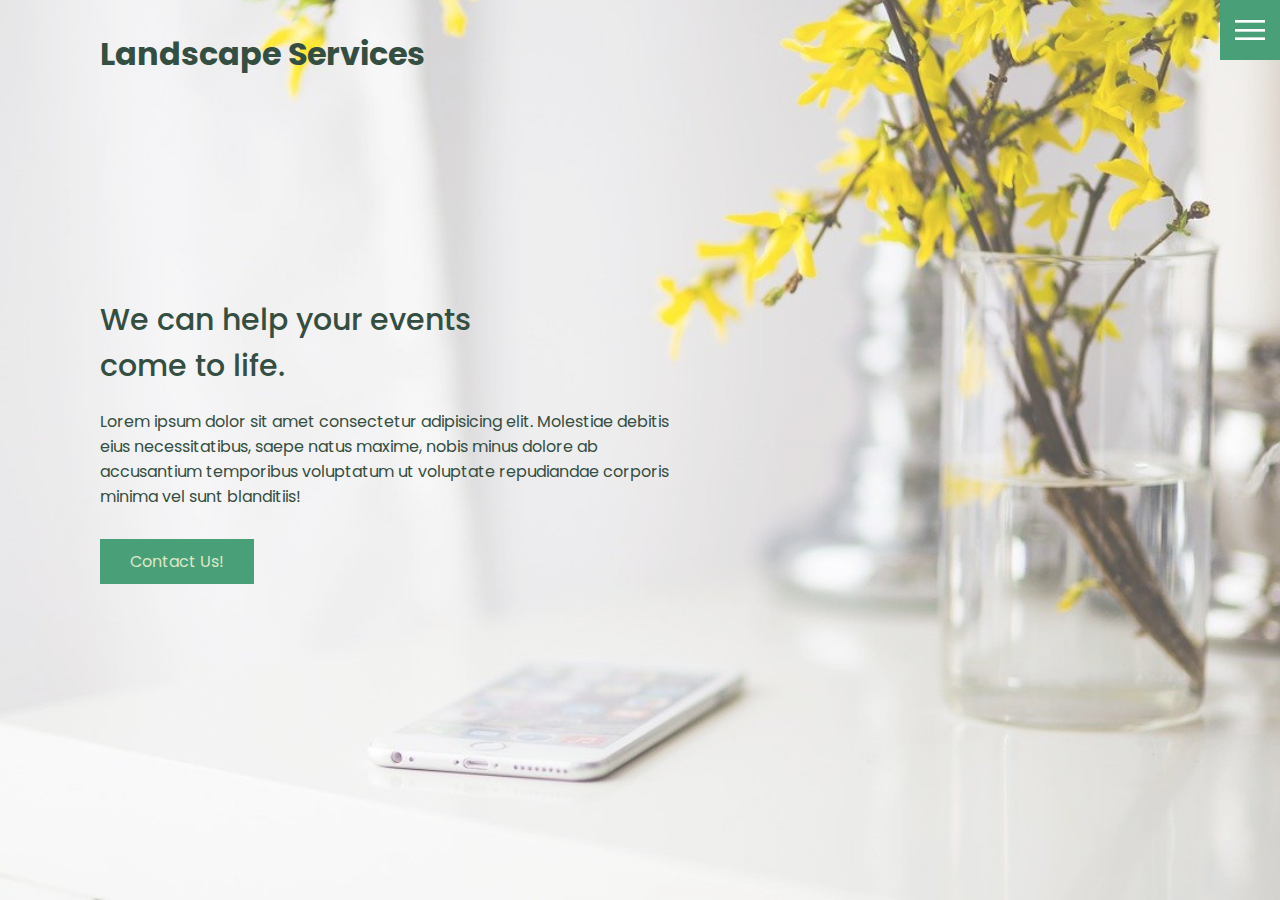
<file: index.html>
<!DOCTYPE html>
<html lang="en">
  <head>
    <meta charset="UTF-8" />
    <meta http-equiv="X-UA-Compatible" content="IE=edge" />
    <meta name="viewport" content="width=device-width, initial-scale=1.0" />
    <link rel="stylesheet" href="styles.css" />
    <title>Landscape Company</title>
  </head>
  <body>
    <header>
      <div class="logo">Landscape Services</div>
      <div class="toggle"></div>
      <div class="navigation">
        <ul>
          <li><a href="index.html">Home</a></li>
          <li><a href="services.html">Services</a></li>
          <li><a href="about.html">About</a></li>
          <li><a href="contact.html">Contact</a></li>
        </ul>
        <div class="social-bar">
          <ul>
            <li>
              <a href="https://facebook.com">
                <img src="images/facebook.png" alt="Facebook" target="_blank" />
              </a>
            </li>
            <li>
              <a href="https://twitter.com">
                <img src="images/twitter.png" alt="Twitter" target="_blank" />
              </a>
            </li>
            <li>
              <a href="https://instagram.com">
                <img
                  src="images/instagram.png"
                  alt="Instagram"
                  target="_blank"
                />
              </a>
            </li>
          </ul>
          <a href="mailto:you@email.com" class="email-icon">
            <img src="images/email.png" alt="email" />
          </a>
        </div>
      </div>
    </header>
    <section class="home">
      <img src="images/backup1.jpg" class="home-img" alt="home-img" />
      <div class="home-content">
        <h1>
          We can help your events <br />
          come to life.
        </h1>
        <p>
          Lorem ipsum dolor sit amet consectetur adipisicing elit. Molestiae
          debitis eius necessitatibus, saepe natus maxime, nobis minus dolore ab
          accusantium temporibus voluptatum ut voluptate repudiandae corporis
          minima vel sunt blanditiis!
        </p>
        <a class="btn" href="contact.html">Contact Us!</a>
      </div>
    </section>
    <script src="app.js"></script>
  </body>
</html>
</file>
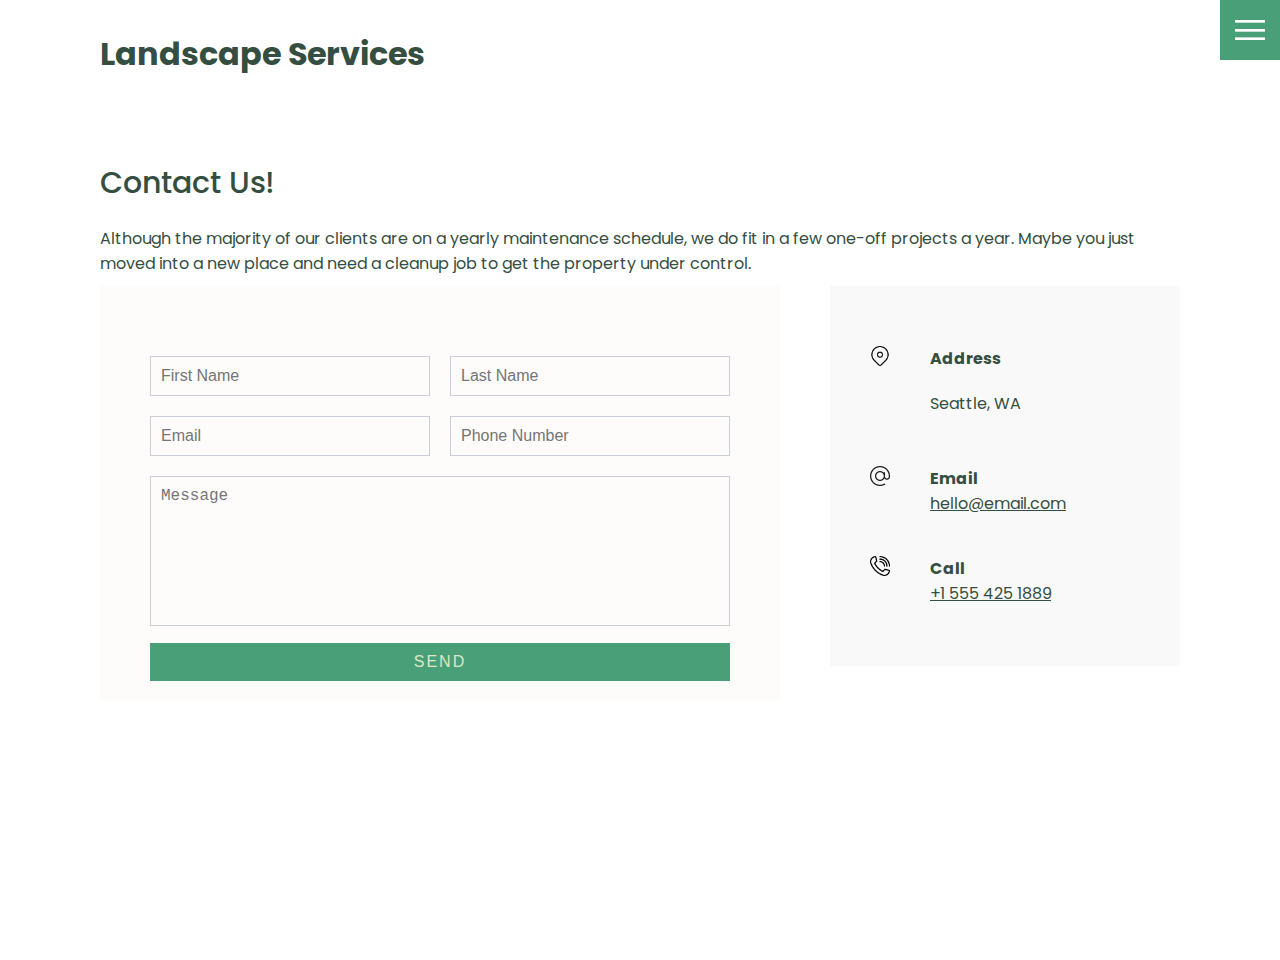
<file: contact.html>
<!DOCTYPE html>
<html lang="en">
  <head>
    <meta charset="UTF-8" />
    <meta http-equiv="X-UA-Compatible" content="IE=edge" />
    <meta name="viewport" content="width=device-width, initial-scale=1.0" />
    <link rel="stylesheet" href="styles.css" />
    <title>Landscaping Company</title>
  </head>
  <body>
    <header>
      <div class="logo">Landscape Services</div>
      <div class="toggle"></div>
      <div class="navigation">
        <ul>
          <li><a href="index.html">Home</a></li>
          <li><a href="services.html">Services</a></li>
          <li><a href="about.html">About</a></li>
          <li><a href="contact.html">Contact</a></li>
        </ul>
        <div class="social-bar">
          <ul>
            <li>
              <a href="https://facebook.com">
                <img src="images/facebook.png" alt="Facebook" target="_blank" />
              </a>
            </li>
            <li>
              <a href="https://twitter.com">
                <img src="images/twitter.png" alt="Twitter" target="_blank" />
              </a>
            </li>
            <li>
              <a href="https://instagram.com">
                <img
                  src="images/instagram.png"
                  alt="Instagram"
                  target="_blank"
                />
              </a>
            </li>
          </ul>
          <a href="mailto:you@email.com" class="email-icon">
            <img src="images/email.png" alt="email" />
          </a>
        </div>
      </div>
    </header>
    <section>
      <div class="title">
        <h1>Contact Us!</h1>
        <p>
          Although the majority of our clients are on a yearly maintenance
          schedule, we do fit in a few one-off projects a year. Maybe you just
          moved into a new place and need a cleanup job to get the property
          under control.
        </p>
      </div>
      <div class="contact">
        <div class="contact-form">
          <form>
            <div class="row">
              <div class="input50">
                <input type="text" placeholder="First Name" />
              </div>
              <div class="input50">
                <input type="text" placeholder="Last Name" />
              </div>
            </div>
            <div class="row">
              <div class="input50">
                <input type="text" placeholder="Email" />
              </div>
              <div class="input50">
                <input type="text" placeholder="Phone Number" />
              </div>
            </div>
            <div class="row">
              <div class="input100">
                <textarea placeholder="Message"></textarea>
              </div>
            </div>
            <div class="row">
              <div class="input100">
                <input type="submit" value="Send" />
              </div>
            </div>
          </form>
        </div>
        <div class="contact-info">
          <div class="info-box">
            <img src="images/address.png" class="contact-icon" alt="" />
            <div class="details">
              <h4>Address</h4>
              <p>Seattle, WA</p>
            </div>
          </div>
          <div class="info-box">
            <img src="images/email.png" class="contact-icon" alt="" />
            <div class="details">
              <h4>Email</h4>
              <a href="mailto:hello@email.com">hello@email.com</a>
            </div>
          </div>
          <div class="info-box">
            <img src="images/call.png" class="contact-icon" alt="" />
            <div class="details">
              <h4>Call</h4>
              <a href="tel:+15554251889">+1 555 425 1889</a>
            </div>
          </div>
        </div>
      </div>
    </section>
    <script src="app.js"></script>
  </body>
</html>
</file>
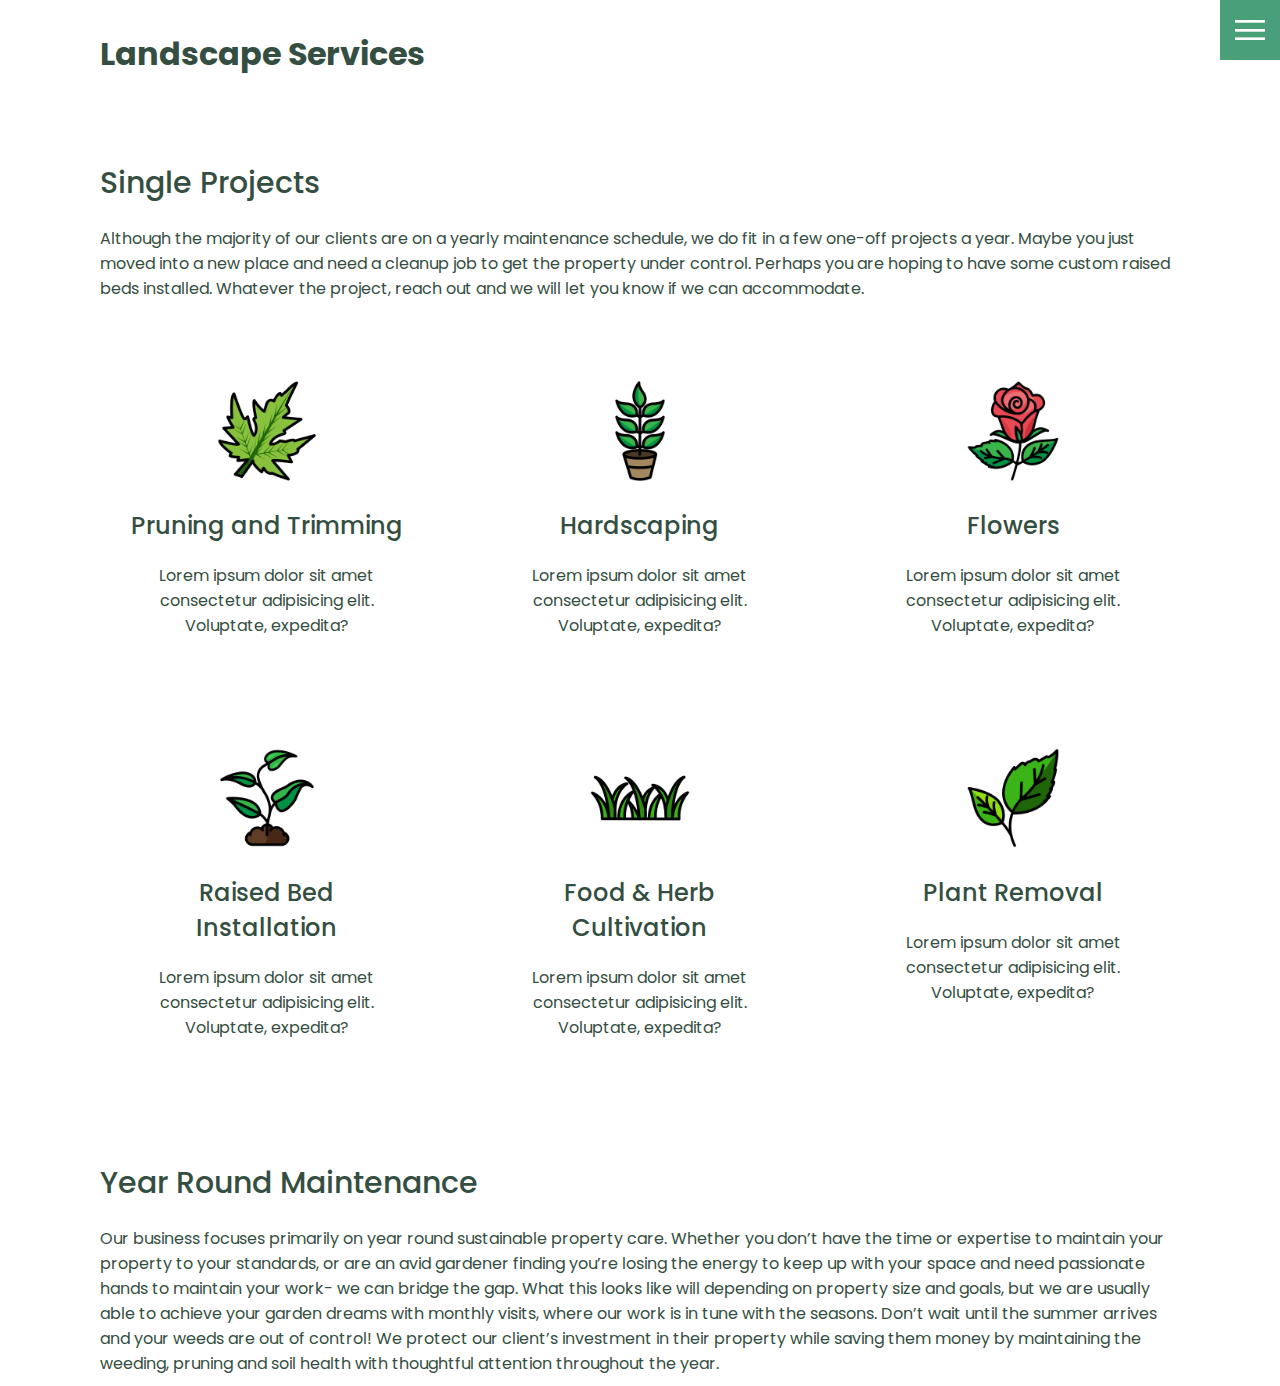
<file: services.html>
<!DOCTYPE html>
<html lang="en">
  <head>
    <meta charset="UTF-8" />
    <meta http-equiv="X-UA-Compatible" content="IE=edge" />
    <meta name="viewport" content="width=device-width, initial-scale=1.0" />
    <link rel="stylesheet" href="styles.css" />
    <title>Landscaping Company</title>
  </head>
  <body>
    <header>
      <div class="logo">Landscape Services</div>
      <div class="toggle"></div>
      <div class="navigation">
        <ul>
          <li><a href="index.html">Home</a></li>
          <li><a href="services.html">Services</a></li>
          <li><a href="about.html">About</a></li>
          <li><a href="contact.html">Contact</a></li>
        </ul>
        <div class="social-bar">
          <ul>
            <li>
              <a href="https://facebook.com">
                <img src="images/facebook.png" alt="Facebook" target="_blank" />
              </a>
            </li>
            <li>
              <a href="https://twitter.com">
                <img src="images/twitter.png" alt="Twitter" target="_blank" />
              </a>
            </li>
            <li>
              <a href="https://instagram.com">
                <img
                  src="images/instagram.png"
                  alt="Instagram"
                  target="_blank"
                />
              </a>
            </li>
          </ul>
          <a href="mailto:you@email.com" class="email-icon">
            <img src="images/email.png" alt="email" />
          </a>
        </div>
      </div>
    </header>
    <section>
      <div class="title">
        <h1>Single Projects</h1>
        <p>
          Although the majority of our clients are on a yearly maintenance
          schedule, we do fit in a few one-off projects a year. Maybe you just
          moved into a new place and need a cleanup job to get the property
          under control. Perhaps you are hoping to have some custom raised beds
          installed. Whatever the project, reach out and we will let you know if
          we can accommodate.
        </p>
      </div>
      <div class="services">
        <div class="service">
          <div class="icon">
            <img src="images/004.png" alt="" />
          </div>
          <h2>Pruning and Trimming</h2>
          <p>
            Lorem ipsum dolor sit amet consectetur adipisicing elit. Voluptate,
            expedita?
          </p>
        </div>
        <div class="service">
          <div class="icon">
            <img src="images/005.png" alt="" />
          </div>
          <h2>Hardscaping</h2>
          <p>
            Lorem ipsum dolor sit amet consectetur adipisicing elit. Voluptate,
            expedita?
          </p>
        </div>
        <div class="service">
          <div class="icon">
            <img src="images/006.png" alt="" />
          </div>
          <h2>Flowers</h2>
          <p>
            Lorem ipsum dolor sit amet consectetur adipisicing elit. Voluptate,
            expedita?
          </p>
        </div>
        <div class="service">
          <div class="icon">
            <img src="images/001.png" alt="" />
          </div>
          <h2>Raised Bed Installation</h2>
          <p>
            Lorem ipsum dolor sit amet consectetur adipisicing elit. Voluptate,
            expedita?
          </p>
        </div>
        <div class="service">
          <div class="icon">
            <img src="images/002.png" alt="" />
          </div>
          <h2>Food & Herb Cultivation</h2>
          <p>
            Lorem ipsum dolor sit amet consectetur adipisicing elit. Voluptate,
            expedita?
          </p>
        </div>
        <div class="service">
          <div class="icon">
            <img src="images/003.png" alt="" />
          </div>
          <h2>Plant Removal</h2>
          <p>
            Lorem ipsum dolor sit amet consectetur adipisicing elit. Voluptate,
            expedita?
          </p>
        </div>
      </div>
      <div class="yearMaint">
        <h1>Year Round Maintenance</h1>
        <p>
          Our business focuses primarily on year round sustainable property
          care. Whether you don’t have the time or expertise to maintain your
          property to your standards, or are an avid gardener finding you’re
          losing the energy to keep up with your space and need passionate hands
          to maintain your work- we can bridge the gap. What this looks like
          will depending on property size and goals, but we are usually able to
          achieve your garden dreams with monthly visits, where our work is in
          tune with the seasons. Don’t wait until the summer arrives and your
          weeds are out of control! We protect our client’s investment in their
          property while saving them money by maintaining the weeding, pruning
          and soil health with thoughtful attention throughout the year.
        </p>
      </div>
    </section>
    <script src="app.js"></script>
  </body>
</html>
</file>
<file: styles.css>
@import url('https://fonts.googleapis.com/css2?family=Poppins:wght@200;300;400;500;600;700;800&display=swap');

:root {
    --primary-color: #49a078;
    --primary-text: #344e41;
    --btn-text: #dde7c7;
    --hover-effect: rgba(45, 106, 79, 0.8);

    /*Blue option
    --primary-color: #1282a2;
    --primary-text: #001f54;
    --btn-text: #fefcfb;
    --hover-effect: rgba(0, 31, 84, 0.8);
    */
}
* {
    box-sizing: border-box;
    margin: 0;
    padding: 0;
}

html, body {
    font-family: 'Poppins', sans-serif;
    color: var(--primary-text);
}
h1 {
    font-size: 30px;
    font-weight: 500;
}

p {
    margin: 20px 0 10px;
    font-size: 1.1 rem;
}

section{
    display:flex;
    flex-direction: column;
    height: 100vh;
    align-items: center;
    padding: 100px;
    margin-top: 60px;
}
section.home {
    flex-direction: row;
    margin-top: 0;
}

.btn {
    display: inline-block;
    cursor: pointer;
    background: var(--primary-color);
    color: var(--btn-text);
    text-decoration: none;
    padding: 10px 30px;
    margin: 20px 0;
}
.btn:hover {
    transform: scale(.95);
}


.logo {
    position: absolute;
    top: 30px;
    left: 100px;
    font-size: 2rem;
    font-weight: 700;
    z-index: 20;
}

/*Toggle menu*/
.toggle {
    position: fixed;
    top: 0;
    right: 0;
    width: 60px;
    height: 60px;
    background: var(--primary-color) url(./images/menu.png);
    background-size: 30px;
    background-position: center;
    background-repeat: no-repeat;
    z-index: 20;
    cursor: pointer;
}
.toggle.active {
    background: var(--primary-color) url(./images/close.png);
    background-size: 25px;
    background-position: center;
    background-repeat: no-repeat;
}

/*Home Page*/
.home-content {
    position: relative;
    z-index: 10;
    max-width: 600px;
}
.home-img {
    position: absolute;
    bottom: 0;
    right: 0;
    height: 110%;
    opacity: 0.8;
}
.navigation {
    position: fixed;
    top: 0;
    left: 100%;
    width: 100%;
    height: 100%;
    background-color: var(--btn-text);
    z-index: 15;
    display: flex;
    justify-content: center;
    align-items: center;
}

.navigation.active {
    left: 0;
}

.navigation ul {
    position: relative;
}

.navigation ul li {
    position: relative;
    list-style: none;
    text-align: center;
}
.navigation ul li a {
    font-size: 2.2rem;
    color: var(--primary-text);
    text-decoration: none;
    font-weight: 300;
}

.navigation ul li a:hover {
    color: var(--primary-color);
}
.navigation .social-bar {
    position: absolute;
    top: 0;
    left: 0;
    width: 60px;
    height: 100%;
    display: flex;
    justify-content: center;
    align-items: center;
}

.navigation .social-bar a {
    display: inline-block;
    transform: scale(0.5);
}
.navigation.social-bar a:hover {
    color: var(--primary-color);
}

.navigation .email-icon {
    position: absolute;
    bottom: 20px;
    transform: scale(0.5);
}

/*Services Page*/
.services {
    margin-top: 40px;
    display: grid;
    grid-template-columns: repeat(3, 1fr);
    gap: 40px;
    text-align: center;
}

.services .service {
    padding: 30px;
}

.services .service:hover {
    box-shadow: 0 10px 30px var(--hover-effect);
}

.services .service h2 {
     font-size: 24px;
     font-weight: 500;
     margin-top: 20px;
     color: var(--primary-text);
}

.services .service .icon img {
    max-width: 100px;
}

.yearMaint {
    margin-top: 80px;
}

/*About*/
.portfolio {
    display: flex;
    flex-wrap: wrap;
    justify-content: center;
    margin-top: 20px;
}

.portfolio .item {
    position: relative;
    width: 250px;
    height: 250px;
    margin: 5px;

}
.portfolio .item img {
    width: 100%;
    height: 100%;
}
.portfolio .item .action {
    position: absolute;
    top: 0;
    left: 0;
    width: 100%;
    height: 100%;
    background: var(--hover-effect);
    display: flex;
    justify-content: center;
    align-items: center;
    opacity: 0;
    transition: 0.5s;
}

.portfolio .item:hover .action {
    opacity: 1;
}

.portfolio .item .action a {
    display: inline-block;
    color:#fefcfb;
    text-decoration: none;
    border: 1px solid #fefcfb;
    padding: 5px 15px;
}

/*Contact*/
.contact {
    position: relative;
    width: 100%;
    margin-top: 0px;
    display: flex;
    justify-content: space-between;
    align-items: flex-start;
}

.contact-form {
    position: relative;
    background: #fefcfb;
    width: calc(100% - 400px);
    padding: 60px 40px 20px;
}

.contact-form form {
    width: 100%;
}

.contact-form .row {
    width: 100%;
    display: flex;
}

.contact-form .input50 {
    width: 50%;
    margin: 0 10px;
}

.contact-form .input100 {
    width: 100%;
    margin: 0 10px;
}

.contact-form .row input, .contact-form .row textarea {
    position: relative;
    border: 1px solid rgba(0, 31, 84, 0.2);
    color: var(--primary-text);
    background: transparent;
    width: 100%;
    padding: 10px;
    outline: none;
    font-size: 16px;
    font-weight: 300;
    margin: 10px 0;
    resize: none;
}

.contact-form .row textarea {
    height: 150px;
}

.contact-form .row input[type='submit'] {
    background: var(--primary-color);
    color: var(--btn-text);
    margin: 0;
    text-transform: uppercase;
    letter-spacing: 2px;
    font-weight: 300;
    border: 0;
    cursor: pointer;
}

.contact-info {
    width: 350px;
    background: #f9f9f9;
    padding: 60px 40px 20px;
}

.contact-info .info-box {
    display: flex;
    align-items: flex-start;
    margin-bottom: 40px;
}

.contact-info .info-box .contact-icon {
    width: 20px;
    margin-right: 40px;
}

.contact-info .info-box .details h4{
    color: var(--primary-text);
}

.contact-info .info-box .details p,
.contact-info .info-box .details a{
    color: var(--primary-text);
}

@media (max-width: 1068px) {
    .home-img {
        display: none;
    }

    .logo {
        top: 10px;
        left: 40px;
        font-size: 1.5rem;
    }
    section {
        padding: 100px 40px;
    }
    .navigation ul li a {
        font-size: 2rem;
    }
    .services {
        grid-template-columns: repeat(2, 1fr);        
    }
    .contact{
        flex-direction: column;
    }

    .contact-form {
        width: 100%;
        padding: 30px 30px 20px;
    }
    
    .contact-form .row {
        flex-direction: column;
    }

    .contact-form .input50, .contact-form .input100 {
        width: 100%;
        margin: 0;
    }

    .contact-info {
        width: 100%;
        margin-top: 20px;
        padding: 30px 30px 20px;
    }
}

@media (max-width: 768px) {
    .services {
        grid-template-columns: 1fr;        
    }
    .services .service {
        box-shadow: 0 10px 30px rgba(0, 31, 84, 0.8);
    }
}
</file>
